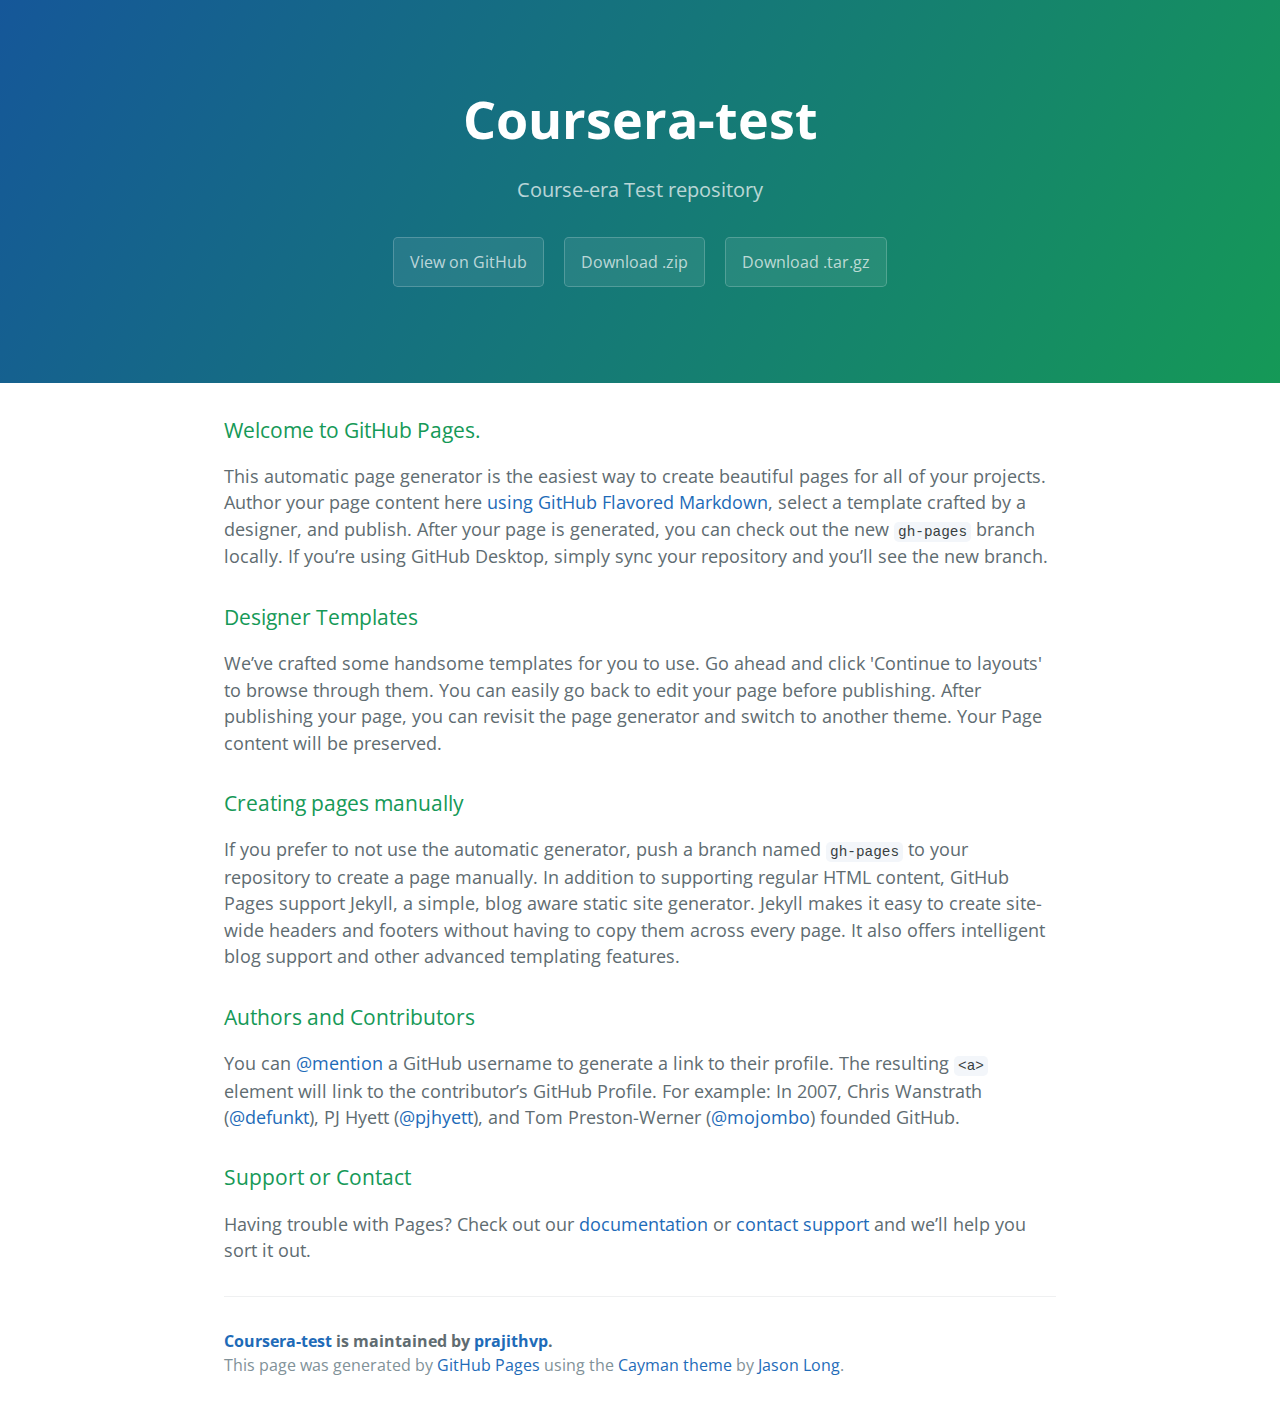
<file: index.html>
<!DOCTYPE html>
<html lang="en-us">
  <head>
    <meta charset="UTF-8">
    <title>Coursera-test by prajithvp</title>
    <meta name="viewport" content="width=device-width, initial-scale=1">
    <link rel="stylesheet" type="text/css" href="stylesheets/normalize.css" media="screen">
    <link href='https://fonts.googleapis.com/css?family=Open+Sans:400,700' rel='stylesheet' type='text/css'>
    <link rel="stylesheet" type="text/css" href="stylesheets/stylesheet.css" media="screen">
    <link rel="stylesheet" type="text/css" href="stylesheets/github-light.css" media="screen">
  </head>
  <body>
    <section class="page-header">
      <h1 class="project-name">Coursera-test</h1>
      <h2 class="project-tagline">Course-era Test repository</h2>
      <a href="https://github.com/prajithvp/coursera-test" class="btn">View on GitHub</a>
      <a href="https://github.com/prajithvp/coursera-test/zipball/master" class="btn">Download .zip</a>
      <a href="https://github.com/prajithvp/coursera-test/tarball/master" class="btn">Download .tar.gz</a>
    </section>

    <section class="main-content">
      <h3>
<a id="welcome-to-github-pages" class="anchor" href="#welcome-to-github-pages" aria-hidden="true"><span aria-hidden="true" class="octicon octicon-link"></span></a>Welcome to GitHub Pages.</h3>

<p>This automatic page generator is the easiest way to create beautiful pages for all of your projects. Author your page content here <a href="https://guides.github.com/features/mastering-markdown/">using GitHub Flavored Markdown</a>, select a template crafted by a designer, and publish. After your page is generated, you can check out the new <code>gh-pages</code> branch locally. If you’re using GitHub Desktop, simply sync your repository and you’ll see the new branch.</p>

<h3>
<a id="designer-templates" class="anchor" href="#designer-templates" aria-hidden="true"><span aria-hidden="true" class="octicon octicon-link"></span></a>Designer Templates</h3>

<p>We’ve crafted some handsome templates for you to use. Go ahead and click 'Continue to layouts' to browse through them. You can easily go back to edit your page before publishing. After publishing your page, you can revisit the page generator and switch to another theme. Your Page content will be preserved.</p>

<h3>
<a id="creating-pages-manually" class="anchor" href="#creating-pages-manually" aria-hidden="true"><span aria-hidden="true" class="octicon octicon-link"></span></a>Creating pages manually</h3>

<p>If you prefer to not use the automatic generator, push a branch named <code>gh-pages</code> to your repository to create a page manually. In addition to supporting regular HTML content, GitHub Pages support Jekyll, a simple, blog aware static site generator. Jekyll makes it easy to create site-wide headers and footers without having to copy them across every page. It also offers intelligent blog support and other advanced templating features.</p>

<h3>
<a id="authors-and-contributors" class="anchor" href="#authors-and-contributors" aria-hidden="true"><span aria-hidden="true" class="octicon octicon-link"></span></a>Authors and Contributors</h3>

<p>You can <a href="https://help.github.com/articles/basic-writing-and-formatting-syntax/#mentioning-users-and-teams" class="user-mention">@mention</a> a GitHub username to generate a link to their profile. The resulting <code>&lt;a&gt;</code> element will link to the contributor’s GitHub Profile. For example: In 2007, Chris Wanstrath (<a href="https://github.com/defunkt" class="user-mention">@defunkt</a>), PJ Hyett (<a href="https://github.com/pjhyett" class="user-mention">@pjhyett</a>), and Tom Preston-Werner (<a href="https://github.com/mojombo" class="user-mention">@mojombo</a>) founded GitHub.</p>

<h3>
<a id="support-or-contact" class="anchor" href="#support-or-contact" aria-hidden="true"><span aria-hidden="true" class="octicon octicon-link"></span></a>Support or Contact</h3>

<p>Having trouble with Pages? Check out our <a href="https://help.github.com/pages">documentation</a> or <a href="https://github.com/contact">contact support</a> and we’ll help you sort it out.</p>

      <footer class="site-footer">
        <span class="site-footer-owner"><a href="https://github.com/prajithvp/coursera-test">Coursera-test</a> is maintained by <a href="https://github.com/prajithvp">prajithvp</a>.</span>

        <span class="site-footer-credits">This page was generated by <a href="https://pages.github.com">GitHub Pages</a> using the <a href="https://github.com/jasonlong/cayman-theme">Cayman theme</a> by <a href="https://twitter.com/jasonlong">Jason Long</a>.</span>
      </footer>

    </section>

  
  </body>
</html>
</file>
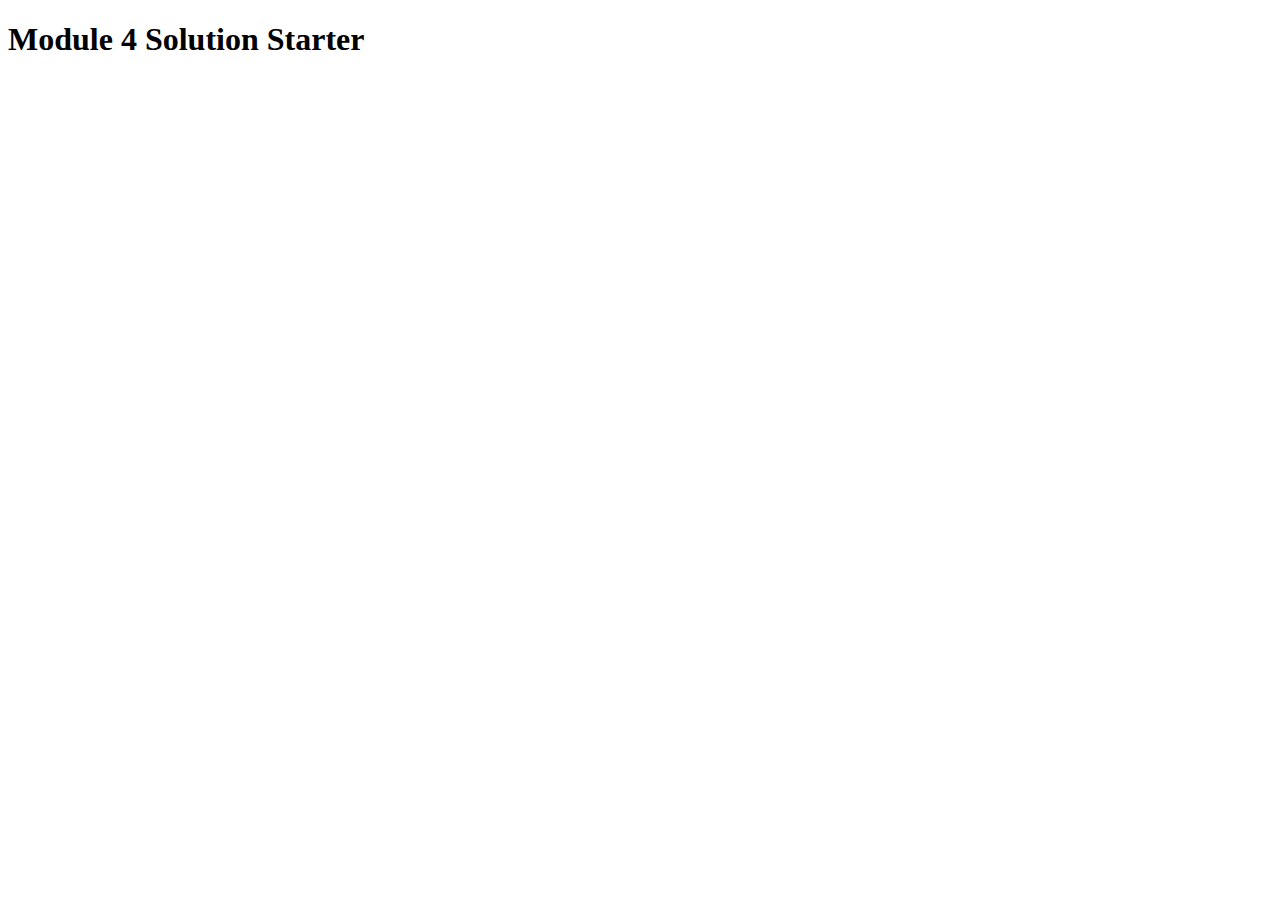
<file: mod4_solution/index.html>
<!DOCTYPE html>
<html>
<head>
  <meta charset="utf-8">
  <title>Module 4 Solution Starter</title>
  <script>
    var names = []; // DO NOT REMOVE
  </script>
  <script src="SpeakHello.js"></script>
  <script src="SpeakGoodBye.js"></script>
  <script src="script.js"></script>
</head>
<body>
  <h1>Module 4 Solution Starter</h1>
</body>
</html>
</file>
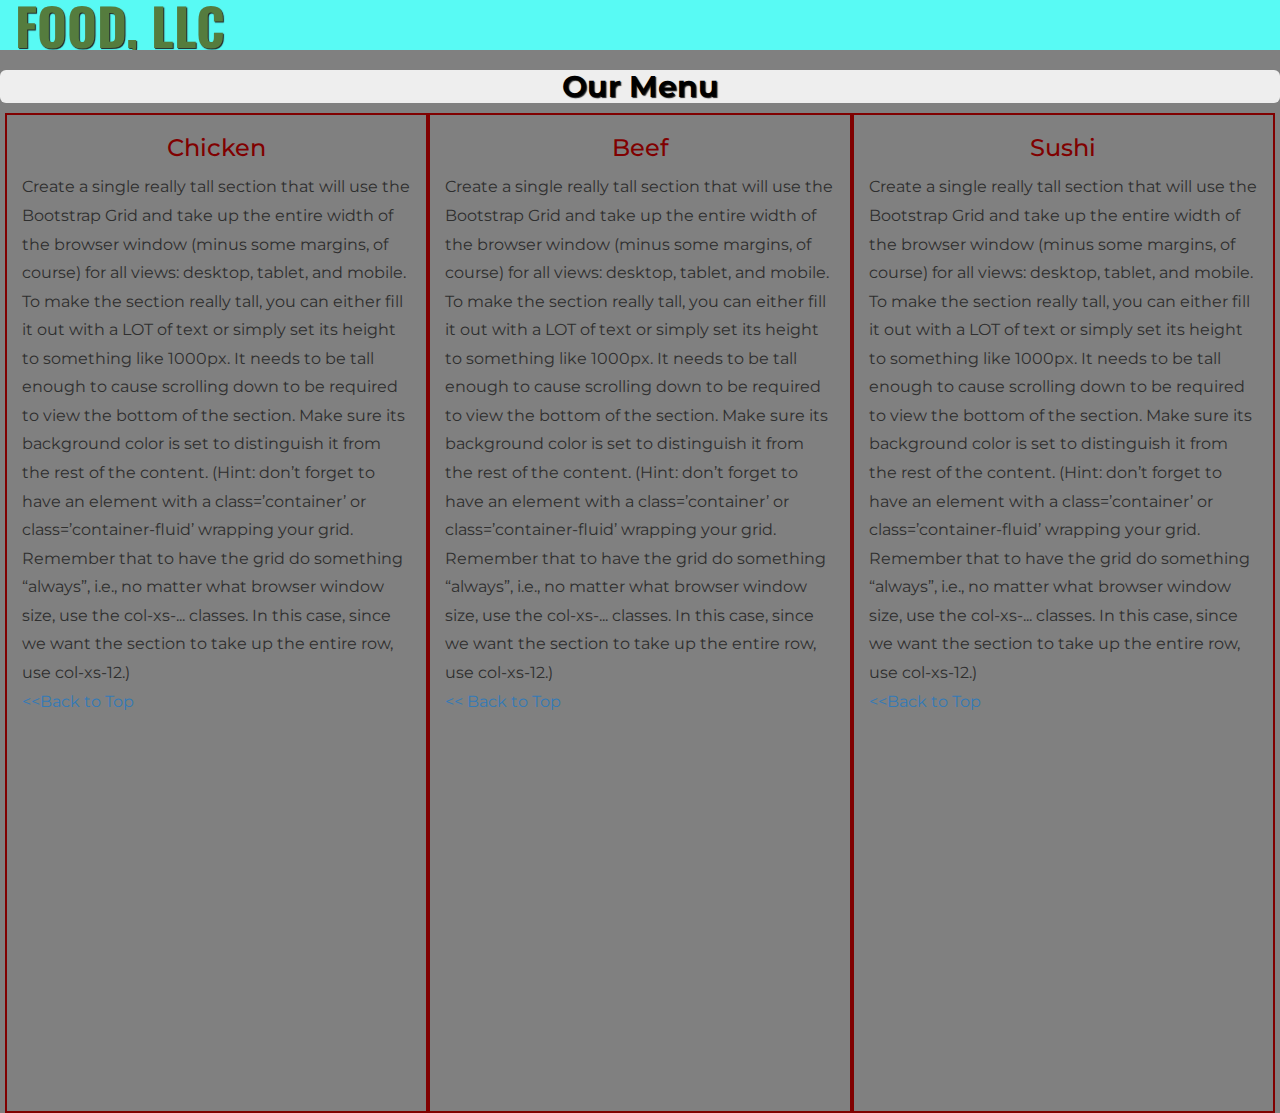
<file: module3-solution/index.html>
<!DOCTYPE html>
<html>
<head>
<meta charset="utf-8">
<meta http-equiv="X-UA-Compatible" content="IE-edge">
<meta name="viewport" content="width=device-width, initial-scale=1">
	<title>Assignment Solution for Module 3</title>
	<link rel="stylesheet" type="text/css" href="css/bootstrap.min.css">
	<link rel="stylesheet" type="text/css" href="css/styles.css">
	<link href='https://fonts.googleapis.com/css?family=Montserrat' rel='stylesheet' type='text/css'>

	<link href='https://fonts.googleapis.com/css?family=Oswald:700' rel='stylesheet' type='text/css'>
</head>
<body>
<header>
	<nav id="header-nav" class="navbar navbar-default">
		<div class="container">
			<div class ="navbar-brand">
				<a href="index.html">
					<h1> Food, LLC</h1> 
				</a>
				
			</div>
			<button type="button" class="navbar-toggle collapsed" data-toggle="collapse" data-target="#collapsable-nav" aria-expanded="false">
        		<span class="sr-only">Toggle navigation</span>
        		<span class="icon-bar"></span>
        		<span class="icon-bar"></span>
        		<span class="icon-bar"></span>
      		</button>
			</div>
			<div id="collapsable-nav" class="collapse navbar-collapse">
				<ul id="nav-list" class="nav navbar-nav navbar-right visible-xs">
					<li>
						<a href="#chicken">
							<span class="glyphicon glyphicon-certificate">	
							</span><br class="hidden-xs">Chicken
						</a>
					</li>
					<li>
						<a href="#bef">
							<span class="glyphicon glyphicon-certificate">	
							</span><br class="hidden-xs">Beef
						</a>
					</li>
					
					<li>
						<a href="#sush">
							<span class="glyphicon glyphicon-certificate">	
							</span><br class="hidden-xs">Sushi
						</a>
					</li>

					</ul>
			</div>
		</div>
		</header>
	</nav>
	<div id="main-content" class="container">
		<div class="jumbotron">

					<section id="menuz"><h2>Our Menu</h2></section>
		</div>
		<div id="tiles" class="row">
			
			<div id="chick" class="col-md-4 col-sm-6 col-xs-12">
			<section id="chicken"></section>
				<div id =sub_title><h3>Chicken</h3></div>
				<span> Create a single really tall section that will use the Bootstrap Grid and take up the entire width of the browser window (minus some margins, of course) for all views: desktop, tablet, and mobile. To make the section really tall, you can either fill it out with a LOT of text or simply set its height to something like 1000px. It needs to be tall enough to cause scrolling down to be required to view the bottom of the section. Make sure its background color is set to distinguish it from the rest of the content. (Hint: don’t forget to have an element with a class=’container’ or class=’container-fluid’ wrapping your grid. Remember that to have the grid do something “always”, i.e., no matter what browser window size, use the col-xs-... classes. In this case, since we want the section to take up the entire row, use col-xs-12.)
				<div></div><a href="#menuz">&lt&ltBack to Top</a></span>
			</div>
			<div id="beef" class="col-md-4 col-sm-6 col-xs-12">
				
			<section id="bef"></section>
				<div id =sub_title><h3>Beef</h3></div>
				<span> Create a single really tall section that will use the Bootstrap Grid and take up the entire width of the browser window (minus some margins, of course) for all views: desktop, tablet, and mobile. To make the section really tall, you can either fill it out with a LOT of text or simply set its height to something like 1000px. It needs to be tall enough to cause scrolling down to be required to view the bottom of the section. Make sure its background color is set to distinguish it from the rest of the content. (Hint: don’t forget to have an element with a class=’container’ or class=’container-fluid’ wrapping your grid. Remember that to have the grid do something “always”, i.e., no matter what browser window size, use the col-xs-... classes. In this case, since we want the section to take up the entire row, use col-xs-12.)<div></div><a href="#menuz">&lt&lt Back to Top</a></span>
			</div>
			<div id="sushi" class="col-md-4 col-sm-12 col-xs-12">

			<section id="sush"></section>
			<div id =sub_title><h3>Sushi</h3></div>
				<span> Create a single really tall section that will use the Bootstrap Grid and take up the entire width of the browser window (minus some margins, of course) for all views: desktop, tablet, and mobile. To make the section really tall, you can either fill it out with a LOT of text or simply set its height to something like 1000px. It needs to be tall enough to cause scrolling down to be required to view the bottom of the section. Make sure its background color is set to distinguish it from the rest of the content. (Hint: don’t forget to have an element with a class=’container’ or class=’container-fluid’ wrapping your grid. Remember that to have the grid do something “always”, i.e., no matter what browser window size, use the col-xs-... classes. In this case, since we want the section to take up the entire row, use col-xs-12.)<div></div><a href="#menuz">&lt&ltBack to Top</a></span>
			</div>
				
				
			</div>
		</div>
	</div>
</header>
<script src="js/jquery-2.2.3.min.js"></script>
<script src="js/bootstrap.min.js"></script>
</body>
</html>
</file>
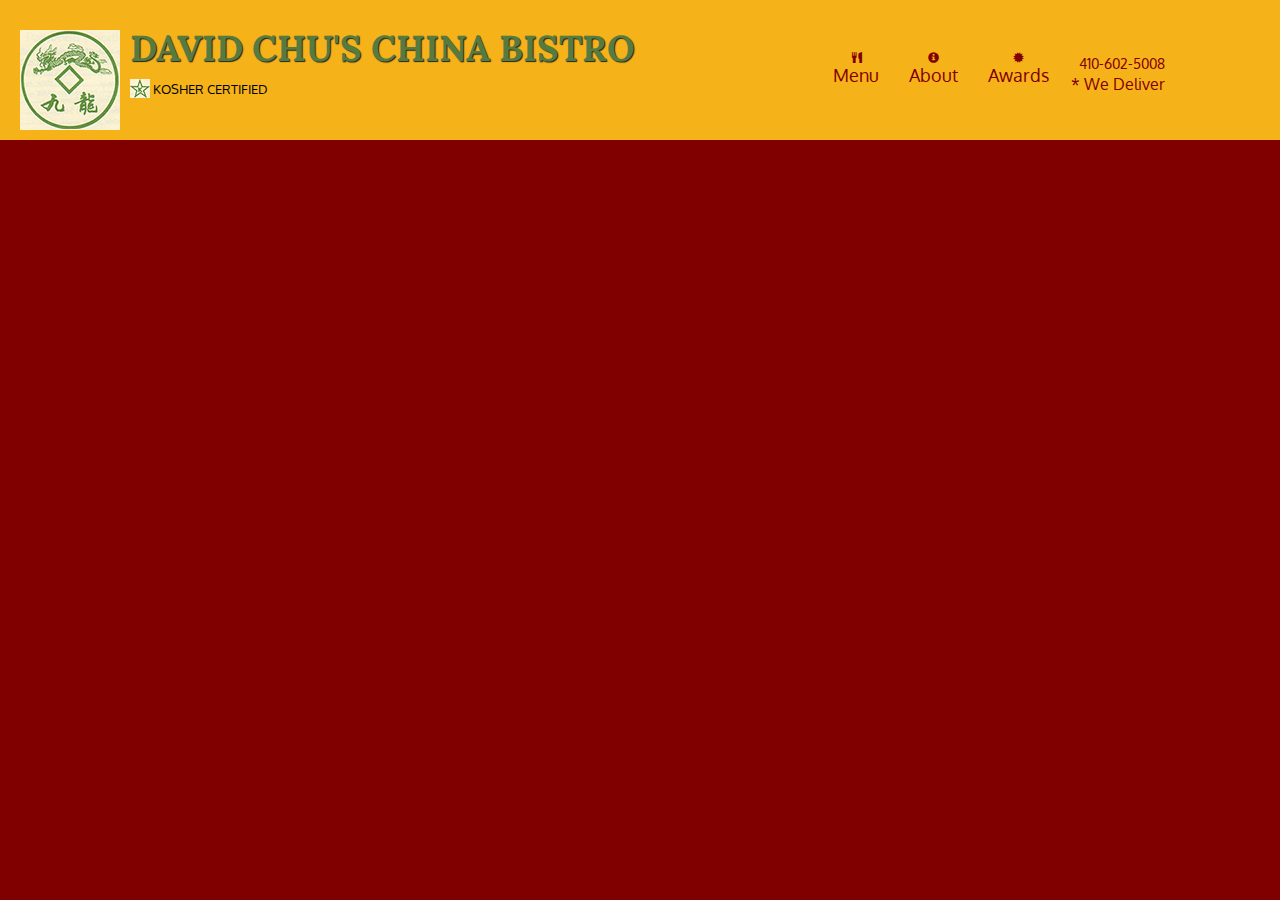
<file: restaurant/index.html>
<!DOCTYPE html>
<html>
<head>
<meta charset="utf-8">
<meta http-equiv="X-UA-Compatible" content="IE-edge">
<meta name="viewport" content="width=device-width, initial-scale=1">
	<title>Restaurant Page</title>
	<link rel="stylesheet" type="text/css" href="css/bootstrap.min.css">
	<link rel="stylesheet" type="text/css" href="css/styles.css">
	<link href='https://fonts.googleapis.com/css?family=Oxygen:400,300,700' rel='stylesheet' type='text/css'>
	<link href='https://fonts.googleapis.com/css?family=Lora:400,400italic,700,700italic' rel='stylesheet' type='text/css'>
</head>
<body>
<header>
	<nav id="header-nav" class="navbar navbar-default">
		<div class="container">
			<div class ="navbar-header">
				<a href="index.html" class="pull-left visible-md visible-lg">
					<div id="logo-img" alt="Logo Image"></div>
				</a>
				
				<div class="navbar-brand">
					<a href="index.html"><h1> David Chu's China Bistro</h1> </a>
					<p>
					<img src="images/star_k_logo.jpg" alt="Kosher Certification"> <span>Kosher Certified</span></p>
				</div>
			<button type="button" class="navbar-toggle collapsed" data-toggle="collapse" data-target="#collapsable-nav" aria-expanded="false">
        		<span class="sr-only">Toggle navigation</span>
        		<span class="icon-bar"></span>
        		<span class="icon-bar"></span>
        		<span class="icon-bar"></span>
      		</button>
			</div>
			<div id="collapsable-nav" class="collapse navbar-collapse">
				<ul id="nav-list" class="nav navbar-nav navbar-right">
					<li>
						<a href="menu-categories.html">
							<span class="glyphicon glyphicon-cutlery">	
							</span><br class="hidden-xs">Menu
						</a>
					</li>
					<li>
						<a href="#">
							<span class="glyphicon glyphicon-info-sign">	
							</span><br class="hidden-xs">About
						</a>
					</li>
					
					<li>
						<a href="#">
							<span class="glyphicon glyphicon-certificate">	
							</span><br class="hidden-xs">Awards
						</a>
					</li>

					<li id="phone" class="hidden-xs">
						<a href="tel:410-602-5008">
							<span>410-602-5008</span>
						</a><div> * We Deliver</div>
					</li>
					</ul>
			</div>
		</div>
	</nav>
</header>
<script src="js/jquery-2.2.3.min.js"></script>
<script src="js/bootstrap.min.js"></script>
</body>
</html>
</file>
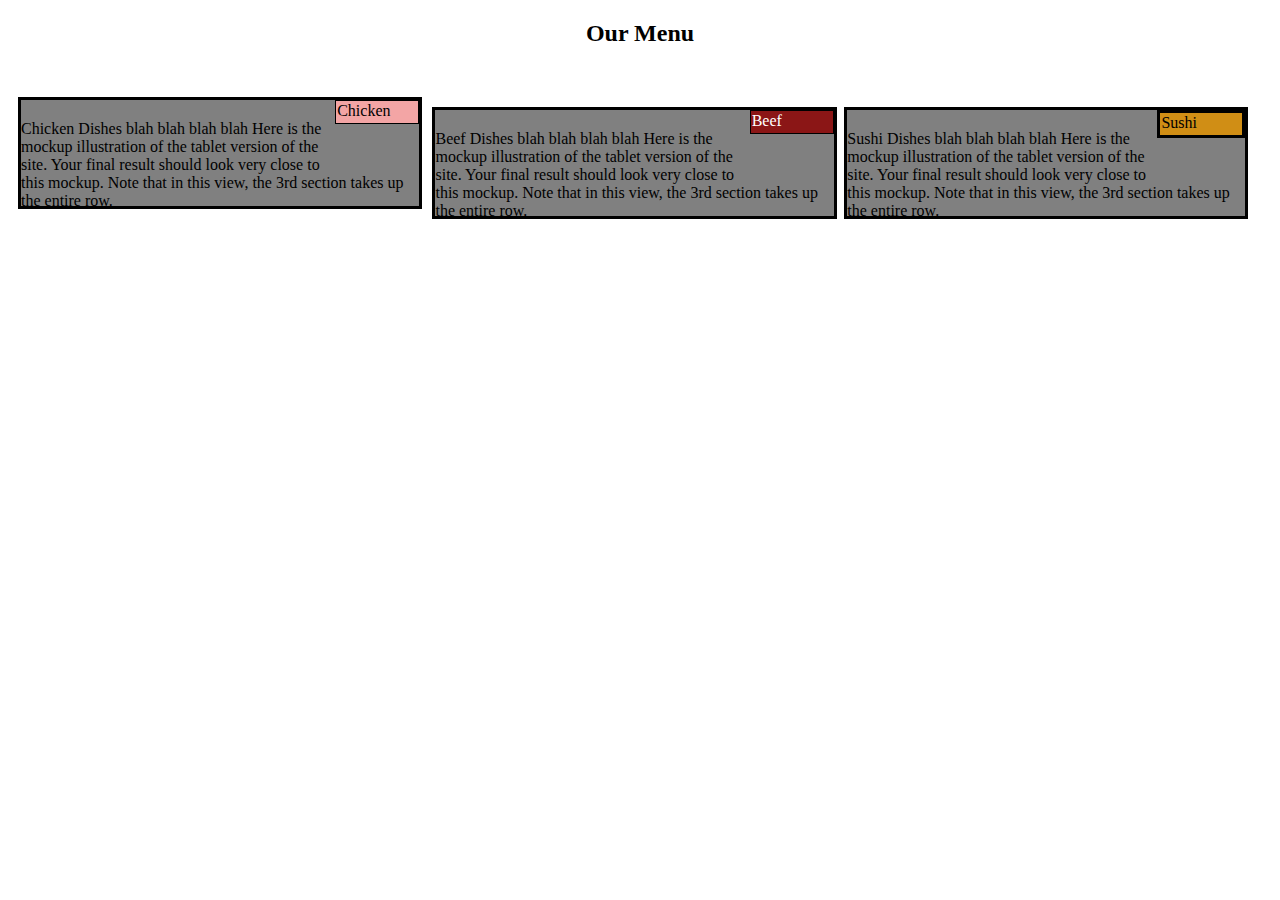
<file: Assignmentmod2.html>
<!doctype html>

<html>
<head>
<meta name="viewport" content="width=device-width, initial-scale=1">

<title> Assignment Solution for Module 2</title>
<link rel="stylesheet" href="style.css">

</head>
<body>
<div>
	<h1>Our Menu</h1> 
</div>
</body>
<div id="containerofmenus">
	<div id="container1">
		<p id = "p1"> Chicken</p>
		<p id = "titlebox"> Chicken Dishes blah blah blah blah Here is the mockup illustration of the tablet version of the site. Your final result should look very close to this mockup. Note that in this view, the 3rd section takes up the entire row.</p>
	</div>

	<div id="container2">
		<p id ="p2">Beef</p>
		<p id = "titlebox"> Beef Dishes blah blah blah blah Here is the mockup illustration of the tablet version of the site. Your final result should look very close to this mockup. Note that in this view, the 3rd section takes up the entire row.</p>
	</div>	
	<div id="container3">
		<p id ="p3">Sushi</p>		
		<p id = "titlebox"> Sushi Dishes blah blah blah blah Here is the mockup illustration of the tablet version of the site. Your final result should look very close to this mockup. Note that in this view, the 3rd section takes up the entire row.</p>

	</div>
</div>

</html>
</file>
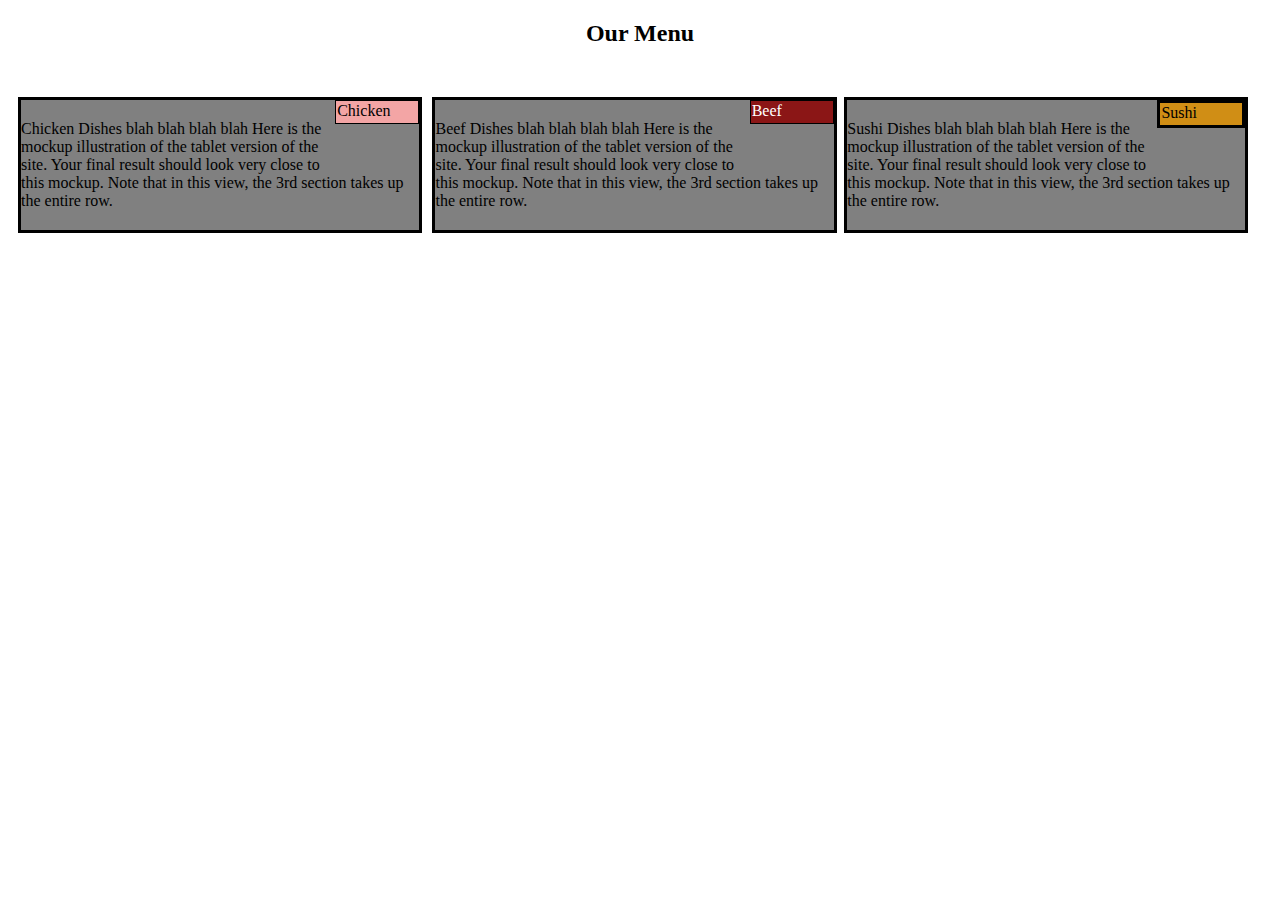
<file: Assignment/Week2 Assignment.html>
<!doctype html>

<html>
<head>
<meta name="viewport" content="width=device-width, initial-scale=1">

<title> Assignment Solution for Module 2</title>
<link rel="stylesheet" href="style.css">

</head>
<body>
<div>
	<h1>Our Menu</h1> 
</div>
</body>
<div id="containerofmenus">
	<div id="container1">
		<p id = "p1"> Chicken</p>
		<p id = "titlebox"> Chicken Dishes blah blah blah blah Here is the mockup illustration of the tablet version of the site. Your final result should look very close to this mockup. Note that in this view, the 3rd section takes up the entire row.</p>
	</div>

	<div id="container2">
		<p id ="p2">Beef</p>
		<p id = "titlebox"> Beef Dishes blah blah blah blah Here is the mockup illustration of the tablet version of the site. Your final result should look very close to this mockup. Note that in this view, the 3rd section takes up the entire row.</p>
	</div>	
	<div id="container3">
		<p id ="p3">Sushi</p>		
		<p id = "titlebox"> Sushi Dishes blah blah blah blah Here is the mockup illustration of the tablet version of the site. Your final result should look very close to this mockup. Note that in this view, the 3rd section takes up the entire row.</p>

	</div>
</div>

</html>
</file>
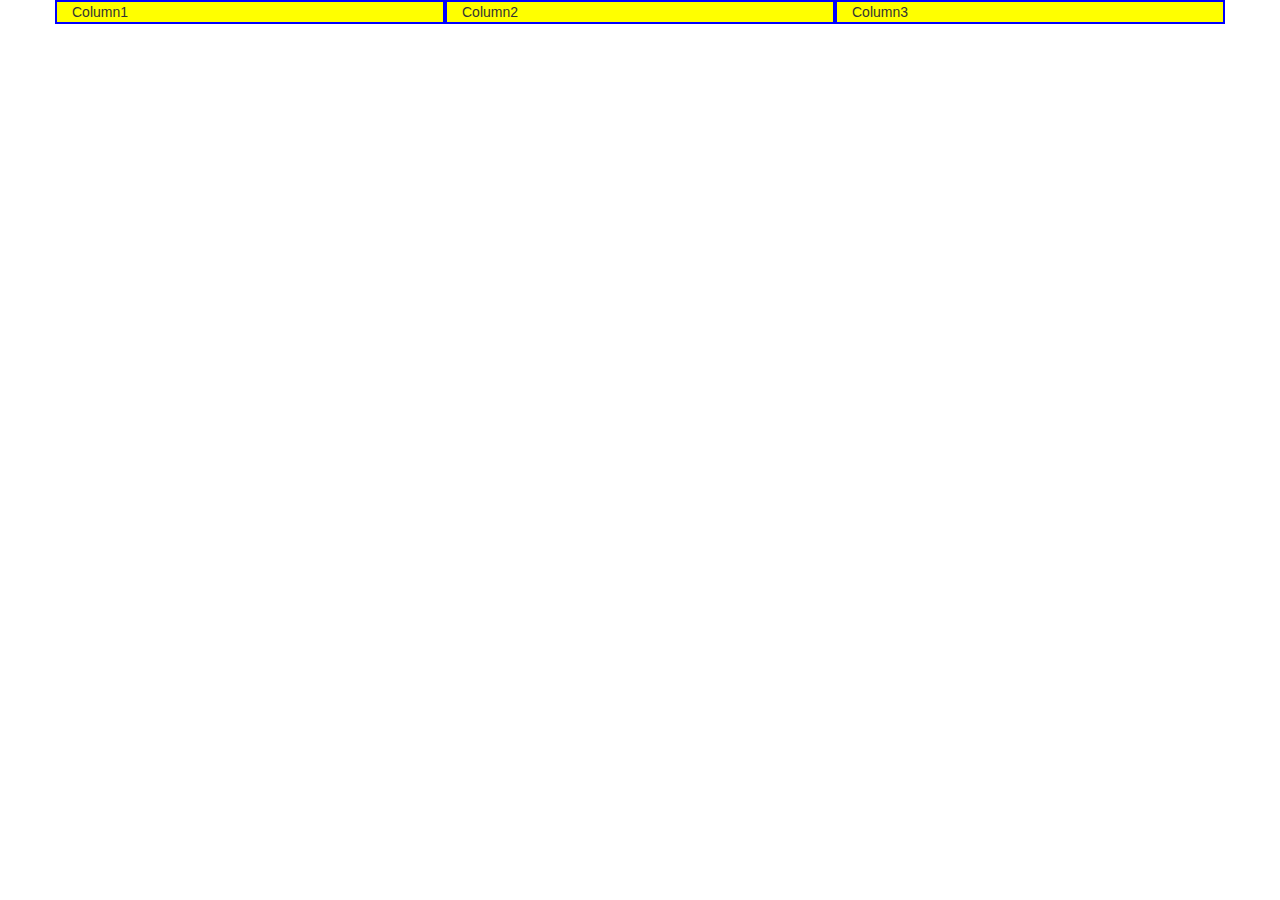
<file: Btstrap/bootstrap-3.3.6-dist/gridbefore.html>
<!DOCTYPE html>
<html>
<head>
<meta charset="utf-8">
<meta http-equiv="X-UA-Compatible" content="IE-edge">
<meta name="viewport" content="width=device-width, initial-scale=1">
	<title>Bootstrap Starter Page</title>
	<link rel="stylesheet" type="text/css" href="css/bootstrap.min.css">
	<link rel="stylesheet" type="text/css" href="css/styles.css">
</head>
<body>
<div class="container">
	<div class="row">
		<div class="col-md-4 col-sm-6">Column1</div>
		<div class="col-md-4 col-sm-6">Column2</div>	
		<div class="col-md-4 col-sm-12">Column3</div>
	</div>
</div>
<script src="js/jquery-2.2.3.min.js"></script>
<script src="js/bootstrap.min.js"></script>
</body>
</html>
</file>
<file: stylesheets/stylesheet.css>
* {
  box-sizing: border-box; }

body {
  padding: 0;
  margin: 0;
  font-family: "Open Sans", "Helvetica Neue", Helvetica, Arial, sans-serif;
  font-size: 16px;
  line-height: 1.5;
  color: #606c71; }

a {
  color: #1e6bb8;
  text-decoration: none; }
  a:hover {
    text-decoration: underline; }

.btn {
  display: inline-block;
  margin-bottom: 1rem;
  color: rgba(255, 255, 255, 0.7);
  background-color: rgba(255, 255, 255, 0.08);
  border-color: rgba(255, 255, 255, 0.2);
  border-style: solid;
  border-width: 1px;
  border-radius: 0.3rem;
  transition: color 0.2s, background-color 0.2s, border-color 0.2s; }
  .btn + .btn {
    margin-left: 1rem; }

.btn:hover {
  color: rgba(255, 255, 255, 0.8);
  text-decoration: none;
  background-color: rgba(255, 255, 255, 0.2);
  border-color: rgba(255, 255, 255, 0.3); }

@media screen and (min-width: 64em) {
  .btn {
    padding: 0.75rem 1rem; } }

@media screen and (min-width: 42em) and (max-width: 64em) {
  .btn {
    padding: 0.6rem 0.9rem;
    font-size: 0.9rem; } }

@media screen and (max-width: 42em) {
  .btn {
    display: block;
    width: 100%;
    padding: 0.75rem;
    font-size: 0.9rem; }
    .btn + .btn {
      margin-top: 1rem;
      margin-left: 0; } }

.page-header {
  color: #fff;
  text-align: center;
  background-color: #159957;
  background-image: linear-gradient(120deg, #155799, #159957); }

@media screen and (min-width: 64em) {
  .page-header {
    padding: 5rem 6rem; } }

@media screen and (min-width: 42em) and (max-width: 64em) {
  .page-header {
    padding: 3rem 4rem; } }

@media screen and (max-width: 42em) {
  .page-header {
    padding: 2rem 1rem; } }

.project-name {
  margin-top: 0;
  margin-bottom: 0.1rem; }

@media screen and (min-width: 64em) {
  .project-name {
    font-size: 3.25rem; } }

@media screen and (min-width: 42em) and (max-width: 64em) {
  .project-name {
    font-size: 2.25rem; } }

@media screen and (max-width: 42em) {
  .project-name {
    font-size: 1.75rem; } }

.project-tagline {
  margin-bottom: 2rem;
  font-weight: normal;
  opacity: 0.7; }

@media screen and (min-width: 64em) {
  .project-tagline {
    font-size: 1.25rem; } }

@media screen and (min-width: 42em) and (max-width: 64em) {
  .project-tagline {
    font-size: 1.15rem; } }

@media screen and (max-width: 42em) {
  .project-tagline {
    font-size: 1rem; } }

.main-content :first-child {
  margin-top: 0; }
.main-content img {
  max-width: 100%; }
.main-content h1, .main-content h2, .main-content h3, .main-content h4, .main-content h5, .main-content h6 {
  margin-top: 2rem;
  margin-bottom: 1rem;
  font-weight: normal;
  color: #159957; }
.main-content p {
  margin-bottom: 1em; }
.main-content code {
  padding: 2px 4px;
  font-family: Consolas, "Liberation Mono", Menlo, Courier, monospace;
  font-size: 0.9rem;
  color: #383e41;
  background-color: #f3f6fa;
  border-radius: 0.3rem; }
.main-content pre {
  padding: 0.8rem;
  margin-top: 0;
  margin-bottom: 1rem;
  font: 1rem Consolas, "Liberation Mono", Menlo, Courier, monospace;
  color: #567482;
  word-wrap: normal;
  background-color: #f3f6fa;
  border: solid 1px #dce6f0;
  border-radius: 0.3rem; }
  .main-content pre > code {
    padding: 0;
    margin: 0;
    font-size: 0.9rem;
    color: #567482;
    word-break: normal;
    white-space: pre;
    background: transparent;
    border: 0; }
.main-content .highlight {
  margin-bottom: 1rem; }
  .main-content .highlight pre {
    margin-bottom: 0;
    word-break: normal; }
.main-content .highlight pre, .main-content pre {
  padding: 0.8rem;
  overflow: auto;
  font-size: 0.9rem;
  line-height: 1.45;
  border-radius: 0.3rem; }
.main-content pre code, .main-content pre tt {
  display: inline;
  max-width: initial;
  padding: 0;
  margin: 0;
  overflow: initial;
  line-height: inherit;
  word-wrap: normal;
  background-color: transparent;
  border: 0; }
  .main-content pre code:before, .main-content pre code:after, .main-content pre tt:before, .main-content pre tt:after {
    content: normal; }
.main-content ul, .main-content ol {
  margin-top: 0; }
.main-content blockquote {
  padding: 0 1rem;
  margin-left: 0;
  color: #819198;
  border-left: 0.3rem solid #dce6f0; }
  .main-content blockquote > :first-child {
    margin-top: 0; }
  .main-content blockquote > :last-child {
    margin-bottom: 0; }
.main-content table {
  display: block;
  width: 100%;
  overflow: auto;
  word-break: normal;
  word-break: keep-all; }
  .main-content table th {
    font-weight: bold; }
  .main-content table th, .main-content table td {
    padding: 0.5rem 1rem;
    border: 1px solid #e9ebec; }
.main-content dl {
  padding: 0; }
  .main-content dl dt {
    padding: 0;
    margin-top: 1rem;
    font-size: 1rem;
    font-weight: bold; }
  .main-content dl dd {
    padding: 0;
    margin-bottom: 1rem; }
.main-content hr {
  height: 2px;
  padding: 0;
  margin: 1rem 0;
  background-color: #eff0f1;
  border: 0; }

@media screen and (min-width: 64em) {
  .main-content {
    max-width: 64rem;
    padding: 2rem 6rem;
    margin: 0 auto;
    font-size: 1.1rem; } }

@media screen and (min-width: 42em) and (max-width: 64em) {
  .main-content {
    padding: 2rem 4rem;
    font-size: 1.1rem; } }

@media screen and (max-width: 42em) {
  .main-content {
    padding: 2rem 1rem;
    font-size: 1rem; } }

.site-footer {
  padding-top: 2rem;
  margin-top: 2rem;
  border-top: solid 1px #eff0f1; }

.site-footer-owner {
  display: block;
  font-weight: bold; }

.site-footer-credits {
  color: #819198; }

@media screen and (min-width: 64em) {
  .site-footer {
    font-size: 1rem; } }

@media screen and (min-width: 42em) and (max-width: 64em) {
  .site-footer {
    font-size: 1rem; } }

@media screen and (max-width: 42em) {
  .site-footer {
    font-size: 0.9rem; } }
</file>
<file: stylesheets/github-light.css>
/*
The MIT License (MIT)

Copyright (c) 2015 GitHub, Inc.

Permission is hereby granted, free of charge, to any person obtaining a copy
of this software and associated documentation files (the "Software"), to deal
in the Software without restriction, including without limitation the rights
to use, copy, modify, merge, publish, distribute, sublicense, and/or sell
copies of the Software, and to permit persons to whom the Software is
furnished to do so, subject to the following conditions:

The above copyright notice and this permission notice shall be included in all
copies or substantial portions of the Software.

THE SOFTWARE IS PROVIDED "AS IS", WITHOUT WARRANTY OF ANY KIND, EXPRESS OR
IMPLIED, INCLUDING BUT NOT LIMITED TO THE WARRANTIES OF MERCHANTABILITY,
FITNESS FOR A PARTICULAR PURPOSE AND NONINFRINGEMENT. IN NO EVENT SHALL THE
AUTHORS OR COPYRIGHT HOLDERS BE LIABLE FOR ANY CLAIM, DAMAGES OR OTHER
LIABILITY, WHETHER IN AN ACTION OF CONTRACT, TORT OR OTHERWISE, ARISING FROM,
OUT OF OR IN CONNECTION WITH THE SOFTWARE OR THE USE OR OTHER DEALINGS IN THE
SOFTWARE.

*/

.pl-c /* comment */ {
  color: #969896;
}

.pl-c1      /* constant, markup.raw, meta.diff.header, meta.module-reference, meta.property-name, support, support.constant, support.variable, variable.other.constant */,
.pl-s .pl-v /* string variable */ {
  color: #0086b3;
}

.pl-e  /* entity */,
.pl-en /* entity.name */ {
  color: #795da3;
}

.pl-s .pl-s1 /* string source */,
.pl-smi      /* storage.modifier.import, storage.modifier.package, storage.type.java, variable.other, variable.parameter.function */ {
  color: #333;
}

.pl-ent /* entity.name.tag */ {
  color: #63a35c;
}

.pl-k /* keyword, storage, storage.type */ {
  color: #a71d5d;
}

.pl-pds              /* punctuation.definition.string, string.regexp.character-class */,
.pl-s                /* string */,
.pl-s .pl-pse .pl-s1 /* string punctuation.section.embedded source */,
.pl-sr               /* string.regexp */,
.pl-sr .pl-cce       /* string.regexp constant.character.escape */,
.pl-sr .pl-sra       /* string.regexp string.regexp.arbitrary-repitition */,
.pl-sr .pl-sre       /* string.regexp source.ruby.embedded */ {
  color: #183691;
}

.pl-v /* variable */ {
  color: #ed6a43;
}

.pl-id /* invalid.deprecated */ {
  color: #b52a1d;
}

.pl-ii /* invalid.illegal */ {
  background-color: #b52a1d;
  color: #f8f8f8;
}

.pl-sr .pl-cce /* string.regexp constant.character.escape */ {
  color: #63a35c;
  font-weight: bold;
}

.pl-ml /* markup.list */ {
  color: #693a17;
}

.pl-mh        /* markup.heading */,
.pl-mh .pl-en /* markup.heading entity.name */,
.pl-ms        /* meta.separator */ {
  color: #1d3e81;
  font-weight: bold;
}

.pl-mq /* markup.quote */ {
  color: #008080;
}

.pl-mi /* markup.italic */ {
  color: #333;
  font-style: italic;
}

.pl-mb /* markup.bold */ {
  color: #333;
  font-weight: bold;
}

.pl-md /* markup.deleted, meta.diff.header.from-file */ {
  background-color: #ffecec;
  color: #bd2c00;
}

.pl-mi1 /* markup.inserted, meta.diff.header.to-file */ {
  background-color: #eaffea;
  color: #55a532;
}

.pl-mdr /* meta.diff.range */ {
  color: #795da3;
  font-weight: bold;
}

.pl-mo /* meta.output */ {
  color: #1d3e81;
}
</file>
<file: module3-solution/css/styles.css>
body
{
	font-size: 20px;
	color: black;
	background-color: gray;
	font-family: 'Montserrat', sans-serif;
}

.container
{
	overflow: hidden;
	padding: 0;
	margin: 0;
}

/* Header */
#header-nav
{
	background-color: #58FAF4;
	border-radius: 0;
	border: 0;
	font-family: 'Oswald', sans-serif;
	padding: 0px;
}

.navbar
{
	padding-top: 20px;
	margin-bottom: 0px;
}
.navbar-brand h1
{
	font-family: 'Oswald', sans-serif;
	color: #557C3E;
	text-transform: uppercase;
	font-weight: bold;
	text-shadow: 1px 1px 1px #222;
	margin-top: 5px;
	margin-bottom: 5px;
	font-size: 4vw;
	padding: 5px;
	padding-left: 15px;
	line-height: .005;
}
/* Menu */
#main-content
{
	width: 100%;
	margin-left: 0;
	margin-right: 0;
	padding: 0;
	border-radius: 0;
}


.jumbotron
{
	padding: 0px;
	margin: 0px;
}

.jumbotron h2
{
	color: black;
	text-align: center;
	font-weight: bold;
	text-shadow: 1px 1px 1px #222;
		
}

.container #sub_title
{
	text-align: center;
	color: maroon;	
	font-size: 1.2em;

}

.row
{
margin-right: 5px;
	margin-left: 5px;	
}	
#tiles
{
	margin-right: 5px;
	margin-left: 5px;
}
.container span
{
	font-size: 0.8em;
}


#chick,#beef,#sushi
{
	color: #2E2E2E;
	height: 1000px;
	border: 2px	solid maroon;
	position: relative;
	overflow: hidden;
}
.navbar a:hover, .navbar-brand h1:focus
{
	text-decoration: none;
}
#nav-list
{
	margin-top: 10px;
}
#nav-list a
{
	color: #557C3E;
	text-align: center;
	background-color: #f6b319;
}
#nav-list a:hover
{
	background-color: white;
}
#nav-list a span
{
font-size: 0.6em;
}
.navbar-header button.navbar-toggle, .navbar-header .icon-bar
{
	border: 5px solid maroon;
}
.navbar-header button.navbar-toggle
{
	clear: both;
	margin-top: -10px;
/*

#phone
{
	margin-top: 5px;
}
#phone a
{
	text-align: right;
	padding-bottom: 0;
	font-size: 1.6em;

}
#phone div
{
	color: maroon;
	text-align: right;
	padding-right: 15px;
	font-size: 0.8em;
}

} */
</file>
<file: restaurant/css/styles.css>
body
{
	font-size: 20px;
	color: white;
	background-color: maroon;
	font-family: 'Oxygen', sans-serif;
}
.container
{
	padding-left: 0px;
	padding-right: 0px;
	margin-left: 10px;
	margin-right: 10px;
}
/* Header */
#header-nav
{
	background-color: #f6b319;
	border-radius: 0;
	border: 0;
}
/* Logo Image */
#logo-img
{
	background: url('../images/restaurant_logo1.jpg');
	width: 100px;
	height: 100px;
	margin: 10px;
}
.navbar
{
	padding-top: 20px;
}
/* Restaurant Name */
.navbar h1
{
	font-family: 'Lora', serif;
	color: #557C3E;
	text-transform: uppercase;
	font-weight: bold;
	text-shadow: 1px 1px 1px #222;
	margin-top: 0;
	margin-bottom: 0;
	line-height: .75;
}
.navbar a:hover, .navbar-brand a:focus
{
	text-decoration: none;
}
.navbar-brand p
{
	color: #000;
	text-transform: uppercase;
	font-size: .7em;
	margin-top: 15px;
}
.navbar-brand span
{
vertical-align: middle;
}
#nav-list
{
	margin-top: 10px;
}
#nav-list a
{
	color: maroon;
	text-align: center;
	font-size: 0.9em;
}
#nav-list a:hover
{
font-size: 
	background-color: white;
}
#nav-list a span
{
font-size: 0.6em;
}
#phone
{
	margin-top: 5px;
}
#phone a
{
	text-align: right;
	padding-bottom: 0;
	font-size: 1.2em;

}
#phone div
{
	color: maroon;
	text-align: right;
	padding-right: 15px;
	font-size: 0.8em;
}
.navbar-header button.navbar-toggle, .navbar-header .icon-bar
{
	border: 1px solid maroon;
}
.navbar-header button.navbar-toggle
{
	clear: both;
	margin-top: -10px;
}
@media	(min-width: 1200px)
{

}
@media	(min-width: 992px) and (max-width: 1199px)
{
#logo-img
{
	background: url('../images/restaurant_logo_tab.jpg');
	width: 50px;
	height: 50px;
	margin: 5px,5px,5px,0;
}

}

@media	(min-width: 768px) and (max-width: 991px)
{

}

@media	(max-width: 767px)
{
	.navbar-brand
	{
		height: 80px;
	}
	.navbar-brand h1
	{
		font-size: 5vw;
	}
	.navbar-brand p
	{
		font-size: 0.6em;
		margin-top: 12px;
	}
	.navbar-brand p img
	{
		height: 15px;
	}
	#collapsable-nav a 
	{
		font-size: 0.8em;
		margin: 3px;
	}
}
</file>
<file: style.css>
* {
    margin-top: 0;
    padding: 0;
}
h1
{
margin-bottom: 50px;
margin-top: 20px;

text-align: center;
font-size: 150%;
}
#containerofmenus
{
	position: relative;
	background-color: white;
	border: 0px solid black;
	
}

#container1
{
	background-color: gray;
	border: 3px solid black;	
	margin: 10px;
}
#container2
{
	background-color: gray;
	border: 3px solid black;
	margin: 10px 10px 10px 20px;
}

#container3
{
	background-color: gray;
	border: 3px solid black;
	margin: 10px 10px 10px 40px;

}
/* Desktop Version */
@media (min-width: 992px)
{
#container1
{
		width: 31.5%;

}
#container2
{
	position: absolute;
	top: 0;
	left: 32%;
	width: 31.5%;

}
#container3
{
	position: absolute;
	top: 0;
	left: 63%;
	width: 31.5%;

}	
}
/* Tablet Version */
@media (min-width: 768px) and (max-width: 991px)
{

#container1
{
		width: 48%;
		margin: 10px;
}
#container2
{
	position: absolute;
	top: 0;
	left: 48.5%;
	width: 48%;
	margin: 0px 0px 10px 20px;
}
#container3
{
	position: absolute;

	margin: 10px 10px 10px 10px;
}	
}
/* Mobile Version */
@media (max-width: 767px)
{
	#container1
	{
		width: 100%;
		margin: 10px;
	}
	#container2
	{
		width: 100%;
		margin: 10px;

	}
	#container3
	{
		width: 100%;
		margin: 10px;

	}	
}
#p1
{
	
	background-color: #F3A5A5;
	padding: 1px;
	border: 1px solid black;
	width: 80px;
	height: 20px;
	position: relative;
	float: right;

}
#p2
{
	float: right;
	background-color: #8B1616;
	color: white;
	padding: 1px;
	border: 1px solid black;
	width: 80px;
	height: 20px;	 
	
}
#p3
{
	float: right;
	background-color: #D08E15;
	padding: 1px;
	border: 3px solid black;
	width: 80px;
	height: 20px;
	 
}
/* Desktop Version */
@media (min-width: 992px)
{

	}
#titlebox
{
	position: relative;
	top: 20px;
	
	
}
</file>
<file: Assignment/style.css>
* {
    margin-top: 0;
    padding: 0;
}
h1
{
margin-bottom: 50px;
margin-top: 20px;

text-align: center;
font-size: 150%;
}
#containerofmenus
{
	position: relative;
	background-color: white;
	border: 0px solid black;
	
}

#container1
{
	background-color: gray;
	border: 3px solid black;	
	margin: 10px;
	height: 130px;
}
#container2
{
	background-color: gray;
	border: 3px solid black;
	margin: 0px 10px 10px 20px;
	height: 130px;
}

#container3
{
	background-color: gray;
	border: 3px solid black;
	margin: 0px 10px 10px 40px;
	height: 130px;
}
/* Desktop Version */
@media (min-width: 992px)
{
#container1
{
		width: 31.5%;

}
#container2
{
	position: absolute;
	top: 0;
	left: 32%;
	width: 31.5%;

}
#container3
{
	position: absolute;
	top: 0;
	left: 63%;
	width: 31.5%;

}	
}
/* Tablet Version */
@media (min-width: 768px) and (max-width: 991px)
{

#container1
{
		width: 48%;
		margin: 10px;
}
#container2
{
	position: absolute;
	top: 0;
	left: 48.5%;
	width: 48%;
	margin: 0px 0px 10px 20px;
}
#container3
{
	position: absolute;

	margin: 10px 10px 10px 10px;
}	
}
/* Mobile Version */
@media (max-width: 767px)
{
	#container1
	{
		width: 100%;
		margin: 10px;
	}
	#container2
	{
		width: 100%;
		margin: 10px;

	}
	#container3
	{
		width: 100%;
		margin: 10px;

	}	
}
#p1
{
	
	background-color: #F3A5A5;
	padding: 1px;
	border: 1px solid black;
	width: 80px;
	height: 20px;
	position: relative;
	float: right;

}
#p2
{
	float: right;
	background-color: #8B1616;
	color: white;
	padding: 1px;
	border: 1px solid black;
	width: 80px;
	height: 20px;	 
	
}
#p3
{
	float: right;
	background-color: #D08E15;
	padding: 1px;
	border: 3px solid black;
	width: 80px;
	height: 20px;
	 
}
/* Desktop Version */
@media (min-width: 992px)
{

	}
#titlebox
{
	position: relative;
	top: 20px;
	
	
}
</file>
<file: Btstrap/bootstrap-3.3.6-dist/css/styles.css>
.row
{
margin-bottom: 15px;
}
.row > div
{
border: 2px solid blue;
background-color: yellow;
}
</file>
